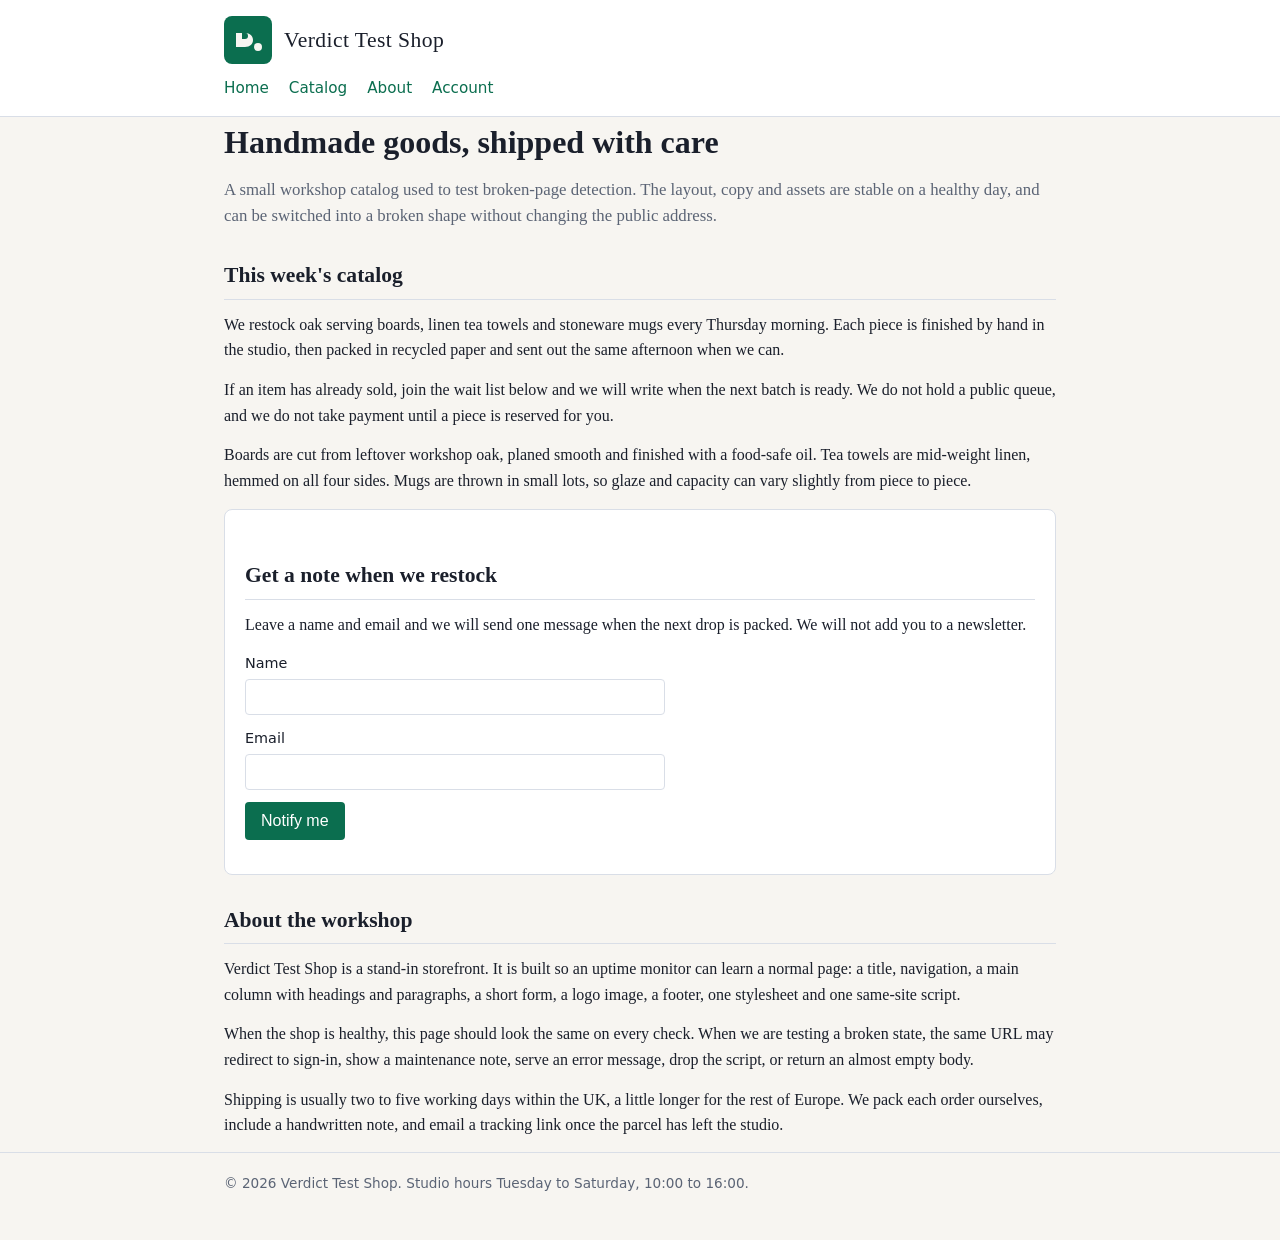
<file: index.html>
<!DOCTYPE html>
<html lang="en">
<head>
  <meta charset="utf-8">
  <meta name="viewport" content="width=device-width, initial-scale=1">
  <title>Verdict Test Shop</title>
  <link rel="stylesheet" href="/style.css">
</head>
<body>
  <header class="site">
    <div class="wrap">
      <div class="brand">
        <img src="/logo.svg" width="48" height="48" alt="Verdict Test Shop logo">
        <span class="name">Verdict Test Shop</span>
      </div>
      <nav>
        <a href="/">Home</a>
        <a href="/#catalog">Catalog</a>
        <a href="/#about">About</a>
        <a href="/login">Account</a>
      </nav>
    </div>
  </header>
  <main class="wrap">
    <h1 class="page-title">Handmade goods, shipped with care</h1>
    <p class="lede">A small workshop catalog used to test broken-page detection. The layout, copy and assets are stable on a healthy day, and can be switched into a broken shape without changing the public address.</p>

    <section id="catalog">
      <h2>This week's catalog</h2>
      <p>We restock oak serving boards, linen tea towels and stoneware mugs every Thursday morning. Each piece is finished by hand in the studio, then packed in recycled paper and sent out the same afternoon when we can.</p>
      <p>If an item has already sold, join the wait list below and we will write when the next batch is ready. We do not hold a public queue, and we do not take payment until a piece is reserved for you.</p>
      <p>Boards are cut from leftover workshop oak, planed smooth and finished with a food-safe oil. Tea towels are mid-weight linen, hemmed on all four sides. Mugs are thrown in small lots, so glaze and capacity can vary slightly from piece to piece.</p>
      <div class="card">
        <h2>Get a note when we restock</h2>
        <p>Leave a name and email and we will send one message when the next drop is packed. We will not add you to a newsletter.</p>
        <form id="notify-form" action="/" method="post">
          <label>Name
            <input type="text" name="name" autocomplete="name" required>
          </label>
          <label>Email
            <input type="email" name="email" autocomplete="email" required>
          </label>
          <button type="submit">Notify me</button>
        </form>
        <p id="form-note"></p>
      </div>
    </section>

    <section id="about">
      <h2>About the workshop</h2>
      <p>Verdict Test Shop is a stand-in storefront. It is built so an uptime monitor can learn a normal page: a title, navigation, a main column with headings and paragraphs, a short form, a logo image, a footer, one stylesheet and one same-site script.</p>
      <p>When the shop is healthy, this page should look the same on every check. When we are testing a broken state, the same URL may redirect to sign-in, show a maintenance note, serve an error message, drop the script, or return an almost empty body.</p>
      <p>Shipping is usually two to five working days within the UK, a little longer for the rest of Europe. We pack each order ourselves, include a handwritten note, and email a tracking link once the parcel has left the studio.</p>
    </section>
  </main>
  <footer>
    <div class="wrap">
      <p>&copy; <span id="year">2026</span> Verdict Test Shop. Studio hours Tuesday to Saturday, 10:00 to 16:00.</p>
    </div>
  </footer>
  <script src="/app.js"></script>
</body>
</html>
</file>
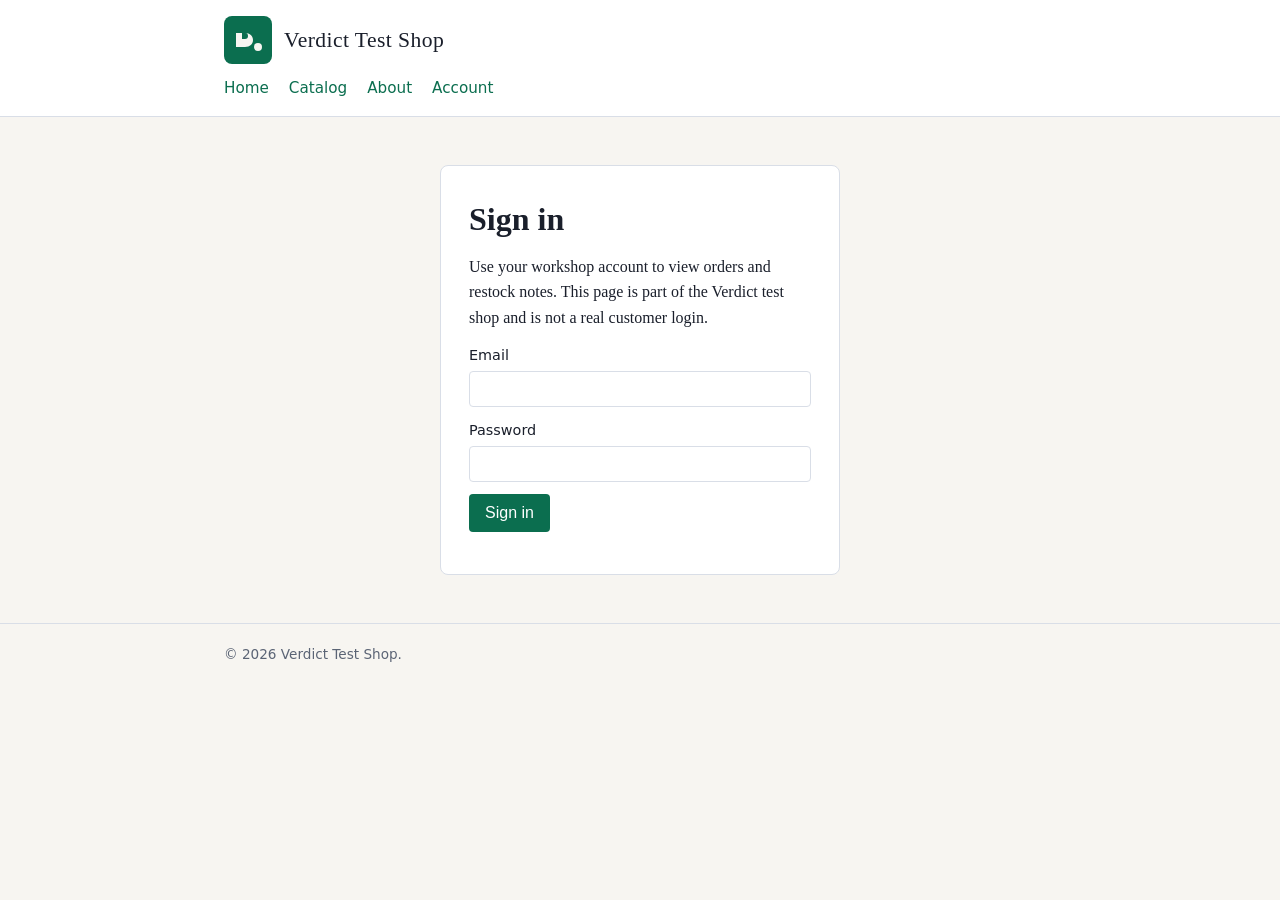
<file: login/index.html>
<!DOCTYPE html>
<html lang="en">
<head>
  <meta charset="utf-8">
  <meta name="viewport" content="width=device-width, initial-scale=1">
  <title>Sign in — Verdict Test Shop</title>
  <link rel="stylesheet" href="/style.css">
</head>
<body>
  <header class="site">
    <div class="wrap">
      <div class="brand">
        <img src="/logo.svg" width="48" height="48" alt="Verdict Test Shop logo">
        <span class="name">Verdict Test Shop</span>
      </div>
      <nav>
        <a href="/">Home</a>
        <a href="/#catalog">Catalog</a>
        <a href="/#about">About</a>
        <a href="/login">Account</a>
      </nav>
    </div>
  </header>
  <main class="wrap">
    <div class="login-box">
      <h1 class="page-title">Sign in</h1>
      <p>Use your workshop account to view orders and restock notes. This page is part of the Verdict test shop and is not a real customer login.</p>
      <form id="login-form" action="/login" method="post">
        <label>Email
          <input type="email" name="email" autocomplete="username" required>
        </label>
        <label>Password
          <input type="password" name="password" autocomplete="current-password" required>
        </label>
        <button type="submit">Sign in</button>
      </form>
      <p id="form-note"></p>
    </div>
  </main>
  <footer>
    <div class="wrap">
      <p>&copy; <span id="year">2026</span> Verdict Test Shop.</p>
    </div>
  </footer>
  <script src="/app.js"></script>
</body>
</html>
</file>
<file: style.css>
:root {
  --ink: #1a1f2b;
  --muted: #5b6475;
  --line: #d9dee7;
  --bg: #f7f5f1;
  --card: #ffffff;
  --accent: #0b6e4f;
  --accent-dark: #08553c;
}

* { box-sizing: border-box; }

body {
  margin: 0;
  font-family: Georgia, "Times New Roman", serif;
  color: var(--ink);
  background: var(--bg);
  line-height: 1.6;
}

.wrap {
  max-width: 880px;
  margin: 0 auto;
  padding: 0 24px;
}

header.site {
  background: var(--card);
  border-bottom: 1px solid var(--line);
  padding: 16px 0;
}

.brand {
  display: flex;
  align-items: center;
  gap: 12px;
}

.brand img {
  width: 48px;
  height: 48px;
}

.brand h1,
.brand .name {
  margin: 0;
  font-size: 1.35rem;
  letter-spacing: 0.02em;
}

nav {
  display: flex;
  gap: 20px;
  margin-top: 12px;
}

nav a {
  color: var(--accent);
  text-decoration: none;
  font-family: system-ui, sans-serif;
  font-size: 0.95rem;
}

nav a:hover { text-decoration: underline; }

main { padding: 32px 0 48px; }

h1.page-title {
  font-size: 2rem;
  margin: 0 0 8px;
}

.lede {
  color: var(--muted);
  font-size: 1.05rem;
  margin: 0 0 28px;
}

h2 {
  font-size: 1.35rem;
  margin: 28px 0 12px;
  border-bottom: 1px solid var(--line);
  padding-bottom: 6px;
}

p { margin: 0 0 14px; }

.card {
  background: var(--card);
  border: 1px solid var(--line);
  border-radius: 8px;
  padding: 20px;
  margin: 16px 0;
}

form {
  display: grid;
  gap: 12px;
  max-width: 420px;
}

label {
  font-family: system-ui, sans-serif;
  font-size: 0.9rem;
  display: grid;
  gap: 4px;
}

input {
  padding: 8px 10px;
  border: 1px solid var(--line);
  border-radius: 4px;
  font-size: 1rem;
}

button {
  background: var(--accent);
  color: #fff;
  border: 0;
  padding: 10px 16px;
  border-radius: 4px;
  font-size: 1rem;
  cursor: pointer;
  width: fit-content;
}

button:hover { background: var(--accent-dark); }

footer {
  border-top: 1px solid var(--line);
  padding: 20px 0 32px;
  color: var(--muted);
  font-family: system-ui, sans-serif;
  font-size: 0.85rem;
}

.login-box {
  max-width: 400px;
  margin: 48px auto;
  background: var(--card);
  border: 1px solid var(--line);
  border-radius: 8px;
  padding: 28px;
}
</file>
